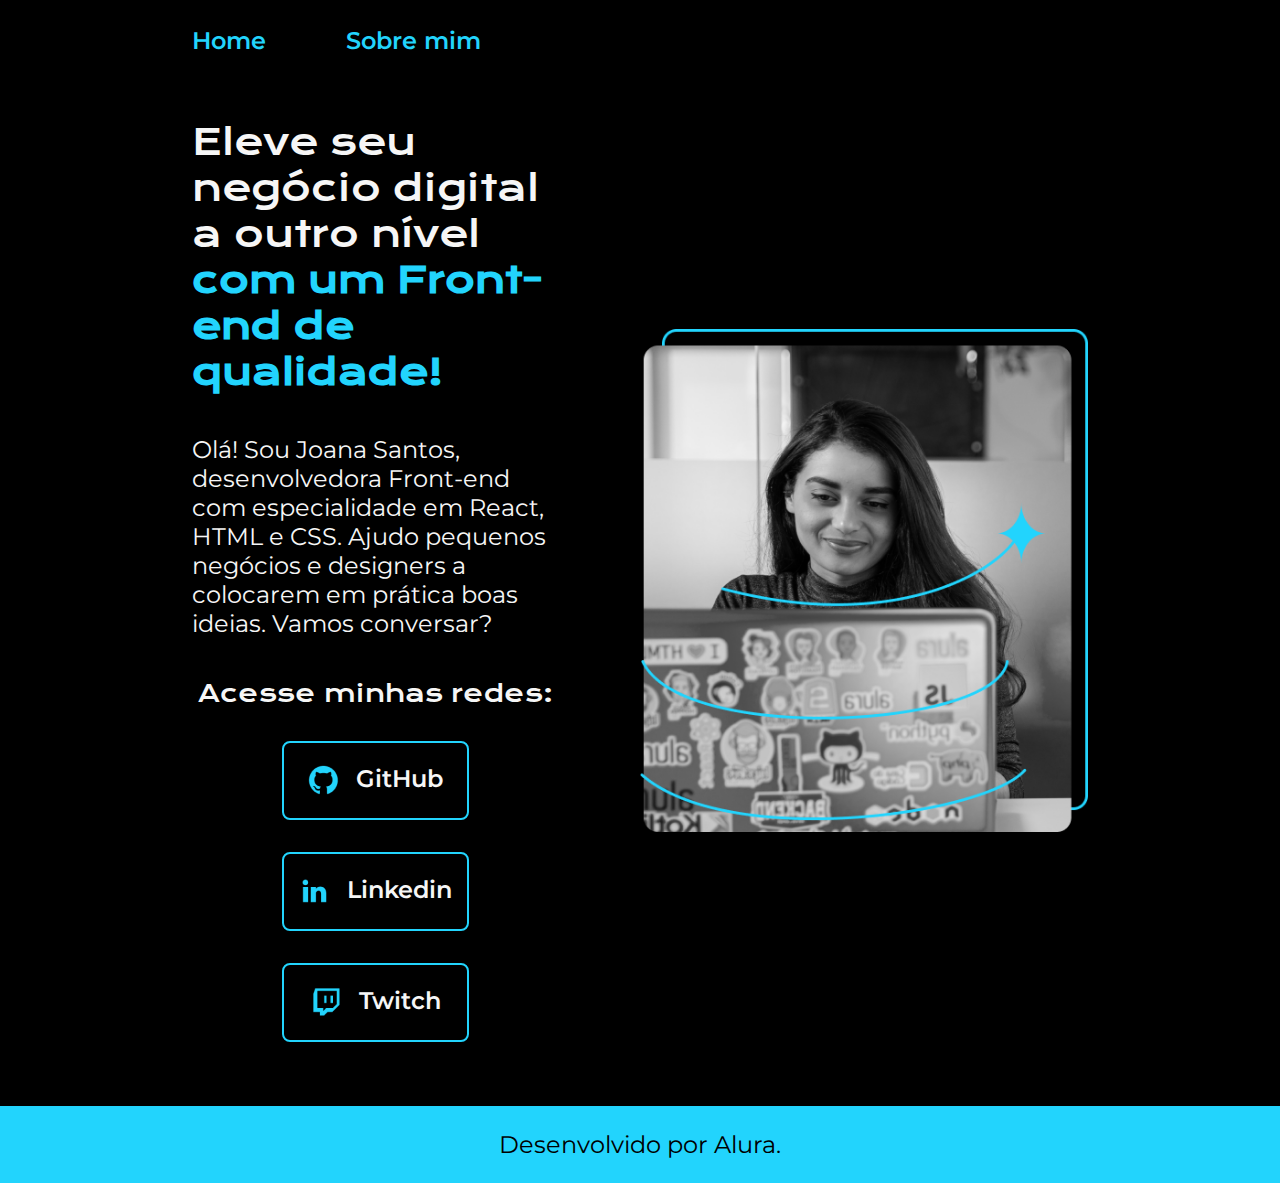
<file: index.html>
<!DOCTYPE html>
<html lang="pt-br">

<head>
    <meta charset="UTF-8">
    <meta http-equiv="X-UA-Compatible" content="IE=edge"> <!-- usado para indicar configurações do navegador EDGE da microsoft > versão mais recente para o navegador-->
    <meta name="viewport" content="width=device-width, initial-scale= 1.0"> <!--redimensiona objetos automaticamente de acordo com o dispositivo utilizado-->
    <link rel="stylesheet" href="./styles/styles.css">
    <title>Portifólio foda do Ryan!</title>
</head>

<body>
    <header class="cabecalho">
        <nav class="cabecalho__menu"> <!-- "nav" utilizado para identificar "links" para navegação de páginas PAUSA usar "flex" so nos elementos pai-->
            <a class="cabecalho__menu__botao" href="./index.html">Home</a>
            <a class="cabecalho__menu__botao" href="./main.html" target="_blank" rel="noopener noreferrer">Sobre mim</a>
            <!-- <a class="cabecalho__menu__botao" href="./curriculo.html" target="_blank" rel="noopener noreferrer">Currículo</a> -->
        </nav>
    </header>

    <main class="apresentacao">
        <section class="apresentacao__conteudo">
            <h1 class="apresentacao__conteudo__titulo">Eleve seu negócio digital a outro nível <strong class="titulo-destaque">com um Front-end de qualidade!</strong></h1> <!--as "classes" são formas de organizar/estilizar diferentes aspectos, com um só nome > todos os titulos que precisarem de destaque = classe "titulo-destaque"-->
            <p class="apresentacao__conteudo__texto">Olá! Sou Joana Santos, desenvolvedora Front-end com especialidade em React, HTML e CSS. Ajudo pequenos negócios e designers a colocarem em prática boas ideias. Vamos conversar?</p>
            <!--a tag 'span' serve para marcar textos, como uma alternativa mais flexível-->   
            <div class="apresentacao__links"> <!--serve como uma "section", mas de forma mais especifica, mais simples-->
                <h2 class="apresentacao__links__subtitulo">Acesse minhas redes:</h2>

                <a class="apresentacao__links__botao" href="#">
                    <img src="./assets/github.png">
                    GitHub
                </a> <!--indica links > "button" serve para envio de formulários-->

                <a class="apresentacao__links__botao" href="#">
                    <img src="./assets/linkedin.png">
                    Linkedin
                </a>

                <a class="apresentacao__links__botao" href="#">
                    <img src="./assets/twitch.png">
                    Twitch
                </a>
            </div>
        </section>
        <img class="apresentacao__imagem" src="./assets/Rectangle 47.png" alt="Foto da Joana Santos programando">
    </main>

    <footer class="rodape">
        <p>Desenvolvido por Alura.</p>
    </footer> 
</body>

</html>

<!--lorem ipsum-->
</file>
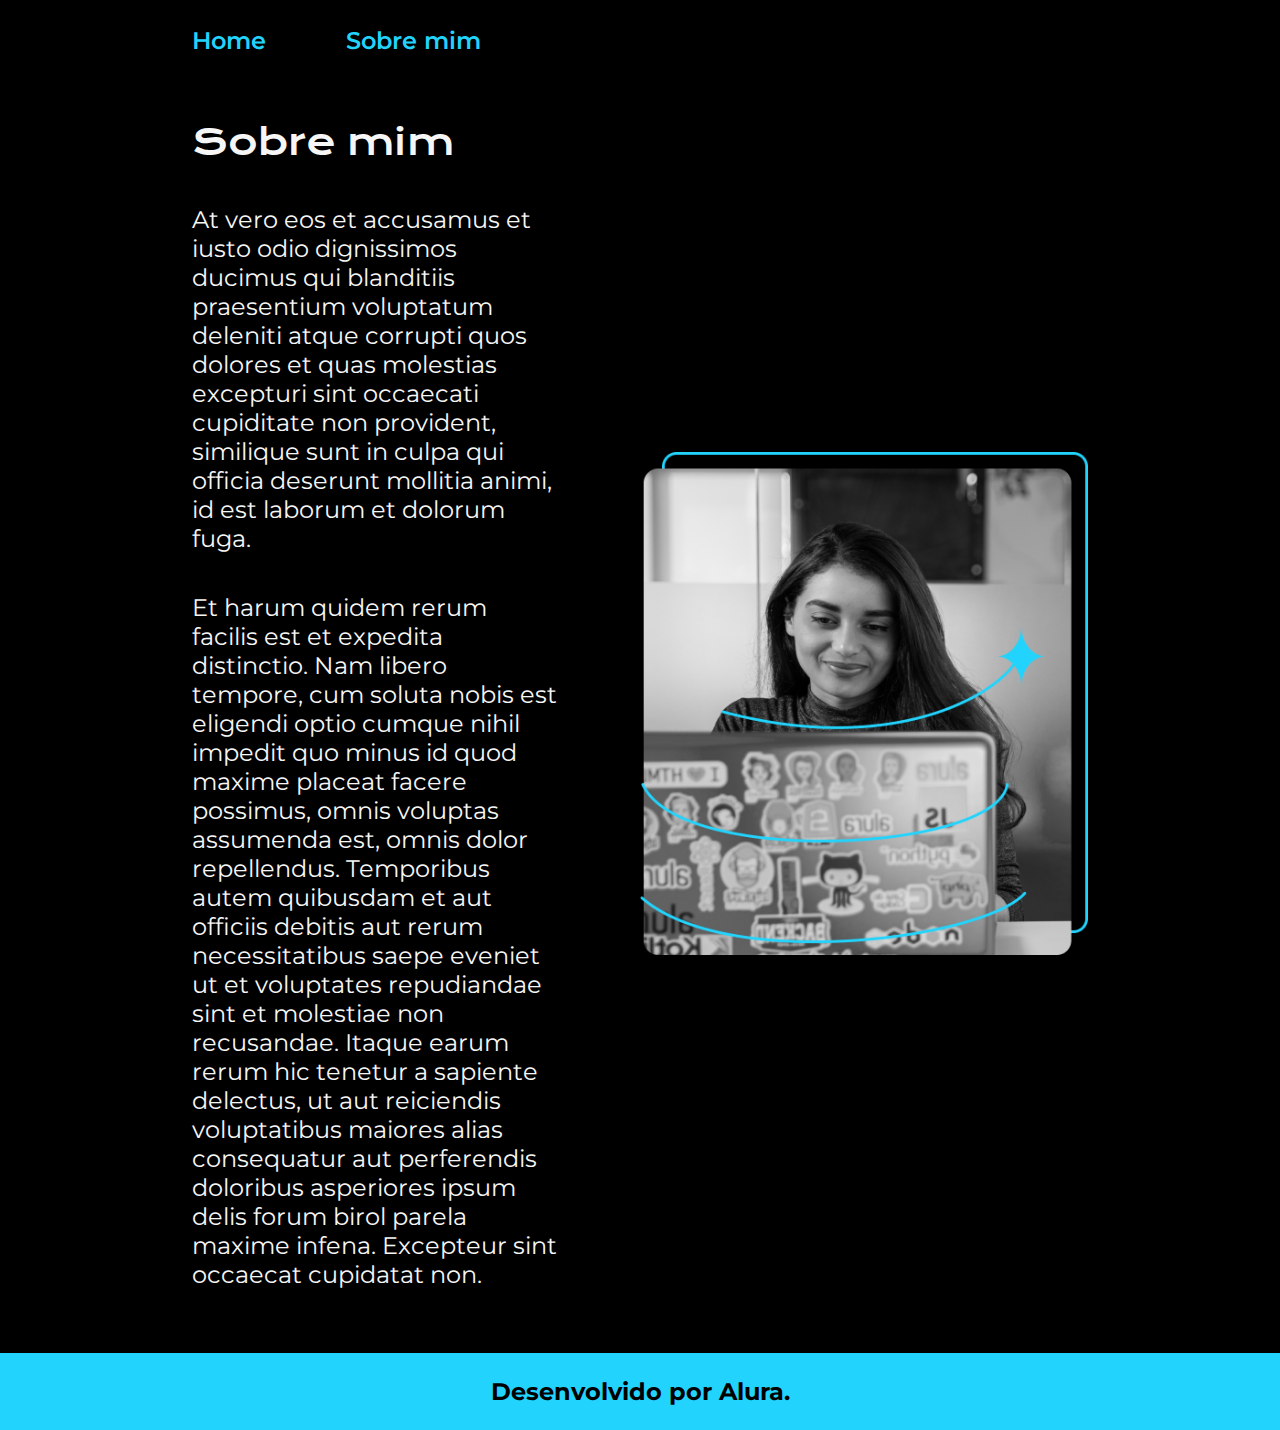
<file: main.html>
<!DOCTYPE html>
<html lang="pt-br">
<head>
    <meta charset="UTF-8">
    <meta http-equiv="X-UA-Compatible" content="IE=edge">
    <meta name="viewport" content="width=device-width, initial-scale=1.0">
    <link rel="stylesheet" href="./styles/styles.css">
    <title>Sobre mim foda do Ryan!</title>
</head>
<body>
    <header class="cabecalho">
        <nav class="cabecalho__menu">
            <a class="cabecalho__menu__botao" href="./index.html" target="_blank" rel="noopener noreferrer">Home</a>
            <a class="cabecalho__menu__botao" href="./main.html" target="_blank" rel="noopener noreferrer">Sobre mim</a>
            <!--<a class="cabecalho__menu__botao" href="./curriculo.html" target="_blank" rel="noopener noreferrer">Currículo</a>-->
        </nav>
    </header>

    <main class="apresentacao">
        <section class="apresentacao__conteudo">
            <h1 class="apresentacao__conteudo__titulo">Sobre mim</h1>
            <p class="apresentacao__conteudo__texto">
            At vero eos et accusamus et iusto odio dignissimos ducimus qui blanditiis praesentium voluptatum deleniti atque corrupti quos dolores et quas molestias excepturi sint
            occaecati cupiditate non provident, similique sunt in culpa qui officia deserunt mollitia animi, id est laborum et dolorum fuga.
            </p>
            <p class="apresentacao__conteudo__texto">
Et harum quidem rerum facilis est et expedita distinctio. Nam libero tempore, cum soluta nobis est eligendi optio cumque nihil impedit quo minus id quod maxime placeat facere
 possimus, omnis voluptas assumenda est, omnis dolor repellendus. Temporibus autem quibusdam et aut officiis debitis aut rerum necessitatibus saepe eveniet ut et voluptates repudiandae
  sint et molestiae non recusandae. Itaque earum rerum hic tenetur a sapiente delectus, ut aut reiciendis voluptatibus maiores alias consequatur aut perferendis doloribus asperiores ipsum 
  delis forum birol parela maxime infena. Excepteur sint occaecat cupidatat non.
            </p>
        </section>
        <img class="apresentacao__imagem" src="./assets/Rectangle 47.png" alt="Foto da Joana Santos programando">
    </main>

    <footer class="rodape">
        <h4>Desenvolvido por Alura.</h4>
    </footer> 
    
</body>
</html>
</file>
<file: styles/styles.css>
@import url('https://fonts.googleapis.com/css2?family=Montserrat:ital,wght@0,400;1,600&display=swap'); /*importações das fontes usadas no figma pelo google fonts > ambiente com mais de 1000 fontes licenciadas de forma gratuita*/
@import url('https://fonts.googleapis.com/css2?family=Krona+One&family=Montserrat&display=swap');

:root{ /* elemento que organiza as variáveis do css > feita a partir de dois hifens + denominação : propriedade > armazena informaçãoes que podem ser mudadas rapidamente = variável*/
    --cor-primaria: #000000;
    --cor-secundaria: #F6F6F6;
    --cor-terciaria: #22D4FD;
    --cor-hover: #272727;

    --fonte-primaria:'Krona One', sans-serif;
    --fonte-secundaria: 'Montserrat', sans-serif;
}

*{ /* "*" significa a seleção de todos os conteúdos da página, nesse caso ele pega todos os conteúdo e retira seu "padding" e "margin" */
    margin: 0px;
    padding: 0px;
}
/*reset css é uma forma de resetar o css para remover padrões pré estabelecidos por navegadores = limpar*/
/*box model é a estrutura de cada elemento do css > formado por margin, border e padding*/

body { /*são seletores, formas de chamar que elemento deve ser alterado*/
    /* height: 100vh; "vh" = viewport height > 100% de qualquer tela*/
    box-sizing: border-box; /*fixa os fihos do body dentro de si > content-box, border box*/
    background-color: var(--cor-primaria);
    color: var(--cor-secundaria);
}

a {
    text-decoration: none;
}

.cabecalho{
    padding: 2% 0% 0% 15%;   
}

.cabecalho__menu{
    display: flex;
    gap: 80px;
}

.cabecalho__menu__botao{
    color: var(--cor-terciaria);
    font-family: var(--fonte-secundaria);
    font-weight: 600;
    font-size: 1.5rem;
}

.apresentacao{
    padding: 5% 15%;
    display: flex; /*configura elementos dentro de "apresentacao" para se organizarem em linhas horizontal, ou coluna vertical = flex-direction > busca tornar o layout mais flexível*/
    align-items: center; /*centraliza os elementos de "apresentacao" de acordo com o elemento de maior tamanho no main*/
    justify-content: space-between;
    gap: 82px;
}

.apresentacao__conteudo{
    width: 50%;
    display: flex;
    flex-direction: column;
    gap: 40px;
}

.apresentacao__conteudo__titulo{
    font-size: 2.25rem; /*px n é adequado, pq n se adequado ao tamanho especifico do usuario > usar REM = valor usado para se adaptar ao valor dito no html > 1 rem = 16px > 36px = 2,25rem*/
    font-family: var(--fonte-primaria);
    font-weight: 400;
}

.titulo-destaque {
    color: var(--cor-terciaria);
}

.apresentacao__conteudo__texto{
    font-size: 1.5rem;
    font-family: var(--fonte-secundaria);
}

.apresentacao__links{
    display: flex;
    flex-direction: column;
    align-items: center;
    gap: 32px;
}

.apresentacao__links__subtitulo{
    font-family: var(--fonte-primaria);
    font-weight: 400;
    font-size: 1.5rem;
}

.apresentacao__links__botao {
    display: flex;
    justify-content: center;
    gap: 16px;
    width: 50%;
    background-color: var(--cor-primaria);
    border: 2px solid var(--cor-terciaria);
    text-align: center;
    border-radius: 8px;
    font-size: 1.5rem;
    font-family: var(--fonte-secundaria);
    color: var(--cor-secundaria);
    padding: 21.5px 0;
    font-weight: 600;
}

.apresentacao__links__botao:hover{
    background-color: var(--cor-hover);
}

.apresentacao__imagem{
    width: 50%;
}

.rodape{
    background-color: var(--cor-terciaria);
    color: var(--cor-primaria);
    font-size: 1.5rem;
    font-family: var(--fonte-secundaria);
    padding: 24px;
    font-weight: 400;
    text-align: center;
}

@media (max-width: 1200px) {
    .cabecalho{
        padding: 10%;
    }

    .cabecalho__menu{
        justify-content: center;
    }

    .apresentacao{
        flex-direction: column-reverse;
        padding: 5%;
    }

    .apresentacao__conteudo{
        width: auto;
    }
}
</file>
